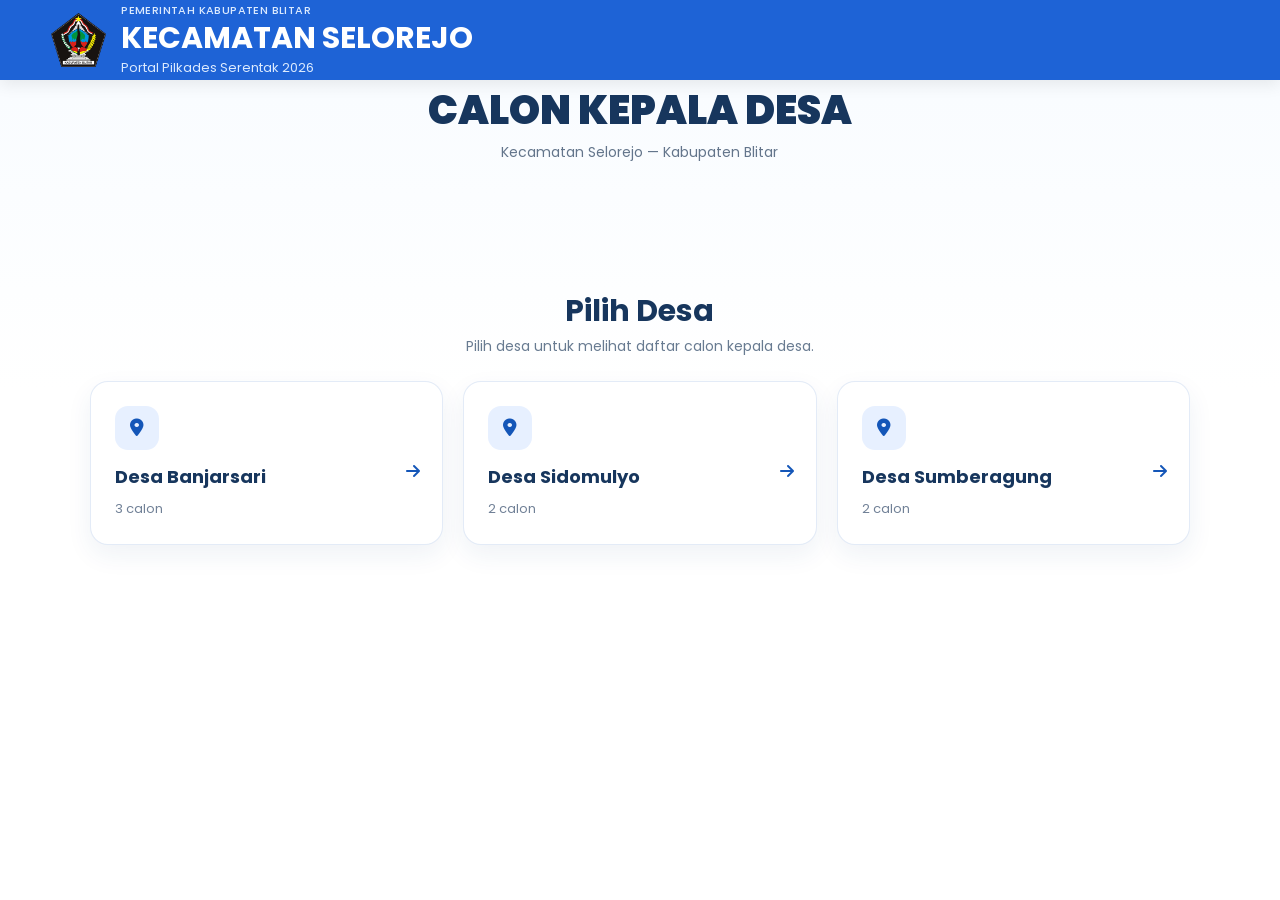
<file: profil-bacalon.html>
<!DOCTYPE html>
<html lang="id">
<head>
<meta charset="UTF-8">
<meta name="viewport" content="width=device-width, initial-scale=1.0">
<title>Profil Calon Kepala Desa — Pilkades Selorejo 2026</title>
<link rel="stylesheet" href="assets/css/style.css">
<link rel="stylesheet" href="assets/css/bacalon.css">
<link rel="stylesheet" href="https://cdnjs.cloudflare.com/ajax/libs/font-awesome/6.6.0/css/all.min.css">
</head>
<body>

<header class="header">
  <div class="container">
    <div class="logo">
      <img src="assets/images/logo-blitarkab.png" alt="Logo Kabupaten Blitar">
      <div class="logo-text">
        <small>PEMERINTAH KABUPATEN BLITAR</small>
        <h2>KECAMATAN SELOREJO</h2>
        <span>Portal Pilkades Serentak 2026</span>
      </div>
    </div>
  </div>
</header>

<main class="bacalon-page">
  <div class="container">
    <div class="bacalon-heading">
      <span class="bacalon-kicker">PILKADES SERENTAK 2026</span>
      <h1>CALON KEPALA DESA</h1>
      <p>Kecamatan Selorejo — Kabupaten Blitar</p>
    </div>
    <div id="bacalon-app"></div>
  </div>
</main>

<script src="assets/js/bacalon.js"></script>
<script>
(function () {
  const app = document.getElementById('bacalon-app');
  const params = new URLSearchParams(window.location.search);
  const desa = params.get('desa');
  const id = params.get('id');

  function esc(value) {
    return String(value ?? '').replace(/[&<>'"]/g, c => ({
      '&':'&amp;', '<':'&lt;', '>':'&gt;', "'":'&#39;', '"':'&quot;'
    }[c]));
  }

  function list(items) {
    const data = Array.isArray(items) ? items.filter(Boolean) : [];
    return data.length
      ? `<ul>${data.map(item => `<li>${esc(item)}</li>`).join('')}</ul>`
      : `<p class="muted">Belum tersedia</p>`;
  }

  /*
   * Data bacalon.js menyimpan nama file saja, misalnya:
   * "bjr-01.png"
   *
   * File fisiknya berada di:
   * assets/images/bacalon/bjr-01.png
   *
   * Karena itu path foto dibentuk di sini.
   */
  function photo(src, alt, cls = '') {
    if (!src) {
      return `<div class="candidate-photo placeholder ${cls}">
        <i class="fa-solid fa-user"></i>
        <span>Foto belum tersedia</span>
      </div>`;
    }

    const photoSrc =
      /^(https?:)?\/\//i.test(src) ||
      src.startsWith('/') ||
      src.startsWith('assets/')
        ? src
        : `assets/images/bacalon/${src}`;

    return `<img class="candidate-photo ${cls}"
      src="${esc(photoSrc)}"
      alt="${esc(alt)}">`;
  }

  function renderVillages() {
    const desaList = getDesaBacalon();

    app.innerHTML = `
      <section class="village-picker">
        <div class="section-intro">
          <h2>Pilih Desa</h2>
          <p>Pilih desa untuk melihat daftar calon kepala desa.</p>
        </div>
        <div class="village-grid">
          ${desaList.map(d => `
            <a class="village-card" href="profil-bacalon.html?desa=${encodeURIComponent(d)}">
              <span class="village-icon"><i class="fa-solid fa-location-dot"></i></span>
              <strong>Desa ${esc(d)}</strong>
              <span>${getBacalonByDesa(d).length} calon</span>
              <i class="fa-solid fa-arrow-right village-arrow"></i>
            </a>
          `).join('')}
        </div>
      </section>`;
  }

  function renderList(desaName) {
    const candidates = getBacalonByDesa(desaName);

    if (!candidates.length) return renderVillages();

    app.innerHTML = `
      <div class="page-actions">
        <a href="profil-bacalon.html">
          <i class="fa-solid fa-arrow-left"></i> Pilih Desa
        </a>
      </div>

      <section class="candidate-list">
        <div class="section-intro">
          <span class="village-label">DESA ${esc(desaName).toUpperCase()}</span>
          <h2>Daftar Calon</h2>
          <p>${candidates.length} calon terdaftar.</p>
        </div>

        <div class="candidate-grid">
          ${candidates.map(c => `
            <article class="candidate-card">
              <div class="candidate-card-photo">
                ${photo(c.foto_resmi, c.nama)}
                <span class="number-badge">${String(c.no_urut).padStart(2,'0')}</span>
              </div>

              <div class="candidate-card-body">
                <span class="candidate-village">DESA ${esc(c.desa).toUpperCase()}</span>
                <h3>${esc(c.nama)}</h3>
                <p>${esc(c.pekerjaan || '')}</p>

                <a class="profile-button" href="profil-bacalon.html?id=${encodeURIComponent(c.id)}">
                  Lihat Profil <i class="fa-solid fa-arrow-right"></i>
                </a>
              </div>
            </article>
          `).join('')}
        </div>
      </section>`;
  }

  function renderDetail(candidate) {
    if (!candidate) return renderVillages();

    const fullBirth = [
      candidate.tempat_lahir,
      candidate.tanggal_lahir
    ].filter(Boolean).join(', ');

    app.innerHTML = `
      <div class="page-actions">
        <a href="profil-bacalon.html?desa=${encodeURIComponent(candidate.desa)}">
          <i class="fa-solid fa-arrow-left"></i>
          Kembali ke Daftar ${esc(candidate.desa)}
        </a>
      </div>

      <article class="profile-detail">

        <div class="profile-hero">
          <div class="profile-photo-wrap">
            ${photo(candidate.foto_resmi, candidate.nama, 'detail-photo')}
          </div>

          <div class="profile-identity">
            <span class="number-large">${String(candidate.no_urut).padStart(2,'0')}</span>
            <span class="village-label">DESA ${esc(candidate.desa).toUpperCase()}</span>
            <h2>${esc(candidate.nama)}</h2>
            <p class="profile-job">${esc(candidate.pekerjaan || '')}</p>
          </div>
        </div>

        <section class="profile-section">
          <h3>
            <i class="fa-solid fa-id-card"></i>
            Profil Pribadi
          </h3>

          <div class="info-grid">
            <div>
              <span>Tempat / Tanggal Lahir</span>
              <strong>${esc(fullBirth)}</strong>
            </div>

            <div>
              <span>Alamat</span>
              <strong>${esc(candidate.alamat)}</strong>
            </div>

            <div>
              <span>Pendidikan Terakhir</span>
              <strong>${esc(candidate.pendidikan)}</strong>
            </div>

            <div>
              <span>Jurusan</span>
              <strong>${esc(candidate.jurusan)}</strong>
            </div>

            <div>
              <span>Sekolah</span>
              <strong>${esc(candidate.sekolah)}</strong>
            </div>

            <div>
              <span>Pekerjaan</span>
              <strong>${esc(candidate.pekerjaan)}</strong>
            </div>
          </div>
        </section>

        <section class="profile-section">
          <h3>
            <i class="fa-solid fa-graduation-cap"></i>
            Riwayat Pendidikan
          </h3>
          ${list(candidate.riwayat_pendidikan)}
        </section>

        <section class="profile-section">
          <h3>
            <i class="fa-solid fa-briefcase"></i>
            Riwayat Pekerjaan / Pengalaman
          </h3>
          ${list(candidate.pengalaman)}
        </section>

        <section class="profile-section vision-section">
          <h3>
            <i class="fa-solid fa-eye"></i>
            Visi
          </h3>
          <blockquote>${esc(candidate.visi || 'Belum tersedia')}</blockquote>
        </section>

        <section class="profile-section">
          <h3>
            <i class="fa-solid fa-list-ol"></i>
            Misi
          </h3>
          ${list(candidate.misi)}
        </section>

        <section class="profile-section motto-section">
          <h3>
            <i class="fa-solid fa-quote-left"></i>
            Motto
          </h3>
          <blockquote>${esc(candidate.motto || 'Belum tersedia')}</blockquote>
        </section>

        ${candidate.foto_informal ? `
        <section class="profile-section informal-section">
          <h3>
            <i class="fa-solid fa-camera"></i>
            Foto Informal
          </h3>
          <img
            src="${esc(candidate.foto_informal)}"
            alt="Foto informal ${esc(candidate.nama)}">
        </section>` : ''}

      </article>`;
  }

  if (id) {
    renderDetail(getBacalonById(id));
  } else if (desa) {
    renderList(desa);
  } else {
    renderVillages();
  }
})();
</script>
</body>
</html>
</file>
<file: assets/css/style.css>
/* ==========================================================
   PORTAL PILKADES SERENTAK 2026
   KECAMATAN SELOREJO
   STYLE.CSS
   PART 1
   Root Variables + Reset + Base + Utility
========================================================== */

/* ===========================
   GOOGLE FONT
=========================== */

@import url('https://fonts.googleapis.com/css2?family=Poppins:wght@300;400;500;600;700;800&display=swap');


/* ===========================
   ROOT VARIABLES
=========================== */

:root{

    --primary:#1E63D6;
    --primary-dark:#0E4BAF;
    --secondary:#FFD54A;

    --success:#2ECC71;
    --danger:#E74C3C;
    --warning:#F39C12;

    --white:#ffffff;
    --light:#f7f9fc;
    --gray:#6b7280;
    --dark:#1f2937;

    --border:#e5e7eb;

    --shadow-sm:0 5px 15px rgba(0,0,0,.08);
    --shadow-md:0 15px 35px rgba(0,0,0,.12);
    --shadow-lg:0 25px 50px rgba(0,0,0,.15);

    --radius-sm:8px;
    --radius:16px;
    --radius-lg:24px;
    --radius-full:100px;

    --transition:.35s ease;

}


/* ===========================
   RESET
=========================== */

*{

    margin:0;
    padding:0;
    box-sizing:border-box;

}


html{

    scroll-behavior:smooth;

}


body{

    font-family:'Poppins',sans-serif;
    font-size:16px;
    line-height:1.7;
    background:var(--white);
    color:var(--dark);
    overflow-x:hidden;

}


/* ===========================
   IMAGE
=========================== */

img{

    display:block;
    max-width:100%;

}


/* ===========================
   LINK
=========================== */

a{

    text-decoration:none;
    color:inherit;
    transition:var(--transition);

}


/* ===========================
   LIST
=========================== */

ul{

    list-style:none;

}


/* ===========================
   BUTTON
=========================== */

button{

    border:none;
    outline:none;
    background:none;
    cursor:pointer;
    font-family:inherit;

}


/* ===========================
   INPUT
=========================== */

input,
textarea,
select{

    font-family:inherit;
    outline:none;

}


/* ===========================
   CONTAINER
=========================== */

.container{

    width:min(1200px,92%);
    margin:auto;

}


/* ===========================
   SECTION
=========================== */

section{

    padding:90px 0;

}


/* ===========================
   TYPOGRAPHY
=========================== */

h1{

    font-size:64px;
    line-height:1.1;
    font-weight:800;

}

h2{

    font-size:46px;
    font-weight:700;
    line-height:1.2;

}

h3{

    font-size:28px;
    font-weight:700;

}

h4{

    font-size:22px;
    font-weight:600;

}

p{

    color:var(--gray);

}


/* ===========================
   SECTION TITLE
=========================== */

.section-title{

    text-align:center;
    margin-bottom:60px;

}

.section-title h2{

    color:var(--dark);
    margin-bottom:15px;

}

.section-title p{

    width:min(700px,100%);
    margin:auto;

}


/* ===========================
   GRID
=========================== */

.hero-grid,
.card-grid,
.count-grid{

    display:grid;
    gap:30px;

}


/* ===========================
   CARD
=========================== */

.card{

    background:var(--white);
    border-radius:var(--radius);
    overflow:hidden;
    box-shadow:var(--shadow-sm);
    transition:var(--transition);

}

.card:hover{

    transform:translateY(-10px);
    box-shadow:var(--shadow-md);

}


/* ===========================
   CARD BODY
=========================== */

.card-body{

    padding:28px;

}


/* ===========================
   BUTTON PRIMARY
=========================== */

.btn-primary{

    display:inline-flex;
    align-items:center;
    justify-content:center;
    gap:10px;

    padding:15px 34px;

    border-radius:var(--radius-full);

    background:var(--primary);

    color:var(--white);

    font-weight:600;

    transition:var(--transition);

}

.btn-primary:hover{

    background:var(--primary-dark);

    transform:translateY(-3px);

}


/* ===========================
   BUTTON OUTLINE
=========================== */

.btn-outline{

    display:inline-flex;
    align-items:center;
    justify-content:center;

    gap:10px;

    padding:15px 34px;

    border-radius:var(--radius-full);

    border:2px solid var(--white);

    color:var(--white);

    font-weight:600;

    transition:var(--transition);

}

.btn-outline:hover{

    background:var(--white);

    color:var(--primary);

}


/* ===========================
   BUTTON CARD
=========================== */

.btn-card{

    display:inline-block;

    margin-top:25px;

    padding:12px 30px;

    border-radius:50px;

    background:var(--primary);

    color:var(--white);

    font-weight:600;

}

.btn-card:hover{

    background:var(--primary-dark);

}


/* ===========================
   BADGE
=========================== */

.badge{

    display:inline-block;

    padding:10px 22px;

    border-radius:100px;

    background:rgba(255,255,255,.15);

    color:var(--white);

    font-size:14px;

    font-weight:600;

    letter-spacing:.5px;

    backdrop-filter:blur(8px);

}


/* ===========================
   SPACING
=========================== */

.mt-1{margin-top:10px;}
.mt-2{margin-top:20px;}
.mt-3{margin-top:30px;}
.mt-4{margin-top:40px;}
.mt-5{margin-top:50px;}

.mb-1{margin-bottom:10px;}
.mb-2{margin-bottom:20px;}
.mb-3{margin-bottom:30px;}
.mb-4{margin-bottom:40px;}
.mb-5{margin-bottom:50px;}

.text-center{

    text-align:center;

}


/* ===========================
   SCROLLBAR
=========================== */

::-webkit-scrollbar{

    width:10px;

}

::-webkit-scrollbar-track{

    background:#edf2f7;

}

::-webkit-scrollbar-thumb{

    background:var(--primary);
    border-radius:20px;

}

::-webkit-scrollbar-thumb:hover{

    background:var(--primary-dark);

}
/* ==========================================================
   PART 2
   HEADER • NAVBAR • LOGO
========================================================== */


/* ===========================
   HEADER
=========================== */

.header{

    position:fixed;
    top:0;
    left:0;
    width:100%;

    background:var(--primary);

    z-index:999;

    box-shadow:var(--shadow-sm);

    transition:.4s ease;

}


/* ===========================
   HEADER STICKY
=========================== */

.header.sticky{

    background:rgba(30,99,214,.97);

    backdrop-filter:blur(15px);

    box-shadow:0 10px 30px rgba(0,0,0,.15);

}


/* ===========================
   HEADER CONTAINER
=========================== */

.header .container{

    display:flex;

    justify-content:space-between;

    align-items:center;

    min-height:80px;

}


/* ===========================
   LOGO AREA
=========================== */

.logo{

    display:flex;

    align-items:center;

    gap:15px;

}


/* ===========================
   LOGO IMAGE
=========================== */

.logo img{

    width:55px;

    height:55px;

    object-fit:contain;

}


/* ===========================
   LOGO TEXT
=========================== */

.logo-text{

    display:flex;

    flex-direction:column;

}


/* ===========================
   SMALL TEXT
=========================== */

.logo-text small{

    color:#dbeafe;

    font-size:11px;

    font-weight:500;

    letter-spacing:.4px;

    text-transform:uppercase;

}


/* ===========================
   TITLE
=========================== */

.logo-text h2{

    font-size:30px;

    line-height:1.1;

    font-weight:700;

    color:#fff;

    margin:2px 0;

}


/* ===========================
   SUB TITLE
=========================== */

.logo-text span{

    color:#dbeafe;

    font-size:13px;

}


/* ===========================
   NAVIGATION
=========================== */

nav{

    display:flex;

    align-items:center;

}


/* ===========================
   NAV UL
=========================== */

nav ul{

    display:flex;

    align-items:center;

    gap:35px;

}


/* ===========================
   NAV LI
=========================== */

nav ul li{

    position:relative;

}


/* ===========================
   NAV LINK
=========================== */

nav ul li a{

    position:relative;

    color:#fff;

    font-size:15px;

    font-weight:600;

    transition:.35s;

    padding:8px 0;

}


/* ===========================
   UNDERLINE
=========================== */

nav ul li a::after{

    content:"";

    position:absolute;

    left:50%;

    bottom:-8px;

    width:0;

    height:3px;

    background:var(--secondary);

    border-radius:20px;

    transition:.35s;

    transform:translateX(-50%);

}


/* ===========================
   HOVER
=========================== */

nav ul li a:hover{

    color:var(--secondary);

}


nav ul li a:hover::after{

    width:100%;

}


/* ===========================
   ACTIVE
=========================== */

nav ul li a.active{

    color:var(--secondary);

}


nav ul li a.active::after{

    width:100%;

}


/* ===========================
   HERO OFFSET
=========================== */

.hero{

    margin-top:80px;

}


/* ===========================
   MOBILE BUTTON
=========================== */

.menu-toggle{

    display:none;

    width:45px;

    height:45px;

    border-radius:10px;

    background:#ffffff15;

    color:#fff;

    cursor:pointer;

    align-items:center;

    justify-content:center;

    font-size:22px;

}


/* ===========================
   NAV ANIMATION
=========================== */

nav ul li{

    animation:fadeMenu .5s ease forwards;

}


nav ul li:nth-child(1){

    animation-delay:.1s;

}

nav ul li:nth-child(2){

    animation-delay:.15s;

}

nav ul li:nth-child(3){

    animation-delay:.2s;

}

nav ul li:nth-child(4){

    animation-delay:.25s;

}

nav ul li:nth-child(5){

    animation-delay:.3s;

}

nav ul li:nth-child(6){

    animation-delay:.35s;

}

nav ul li:nth-child(7){

    animation-delay:.4s;

}

nav ul li:nth-child(8){

    animation-delay:.45s;

}


/* ===========================
   KEYFRAME
=========================== */

@keyframes fadeMenu{

    from{

        opacity:0;

        transform:translateY(-20px);

    }

    to{

        opacity:1;

        transform:translateY(0);

    }

}


/* ===========================
   HEADER HOVER
=========================== */

.header:hover{

    box-shadow:0 15px 35px rgba(0,0,0,.18);

}


/* ===========================
   SMOOTH NAV
=========================== */

nav a{

    display:flex;

    align-items:center;

}


/* ===========================
   DESKTOP ONLY
=========================== */

@media(min-width:993px){

    nav{

        display:flex !important;

    }

}


/* ===========================
   END PART 2
=========================== */
/* ==========================================================
   PART 3A
   HERO WRAPPER • HERO CONTENT
==========================================================*/


/*==============================
  HERO SECTION
===============================*/

.hero{

    position:relative;

    overflow:hidden;

    padding:120px 0 100px;

    background:linear-gradient(135deg,#0d47a1 0%,#1565c0 40%,#1976d2 100%);

    color:#fff;

}


/*==============================
  DECORATION
===============================*/

.hero::before{

    content:"";

    position:absolute;

    width:450px;
    height:450px;

    border-radius:50%;

    background:rgba(255,255,255,.08);

    top:-180px;
    right:-120px;

}


.hero::after{

    content:"";

    position:absolute;

    width:350px;
    height:350px;

    border-radius:50%;

    background:rgba(255,255,255,.05);

    left:-120px;
    bottom:-150px;

}


/*==============================
  HERO CONTAINER
===============================*/

.hero .container{

    position:relative;

    z-index:2;

}


/*==============================
  HERO GRID
===============================*/

.hero-grid{

    display:grid;

    grid-template-columns:1fr 1fr;

    align-items:center;

    gap:70px;

}


/*==============================
  HERO CONTENT
===============================*/

.hero-content{

    display:flex;

    flex-direction:column;

    justify-content:center;

}


/*==============================
  BADGE
===============================*/

.hero .badge{

    display:inline-flex;

    align-items:center;

    gap:10px;

    width:max-content;

    margin-bottom:25px;

    padding:12px 24px;

    background:rgba(255,255,255,.15);

    border:1px solid rgba(255,255,255,.2);

    backdrop-filter:blur(12px);

    border-radius:50px;

    font-size:14px;

    font-weight:600;

    letter-spacing:.8px;

    text-transform:uppercase;

}


/*==============================
  HERO TITLE
===============================*/

.hero-content h1{

    font-size:72px;

    font-weight:800;

    line-height:1.05;

    margin-bottom:10px;

    color:#fff;

}


.hero-content h1 span{

    color:#FFD54A;

}


/*==============================
  HERO SUBTITLE
===============================*/

.hero-content h2{

    font-size:34px;

    color:#ffffff;

    font-weight:600;

    margin-bottom:20px;

}


/*==============================
  HERO DESCRIPTION
===============================*/

.hero-content p{

    color:#e3f2fd;

    font-size:18px;

    max-width:560px;

    margin-bottom:40px;

    line-height:1.9;

}


/*==============================
  HERO BUTTON WRAPPER
===============================*/

.hero-button{

    display:flex;

    align-items:center;

    gap:20px;

    flex-wrap:wrap;

}


/*==============================
  PRIMARY BUTTON
===============================*/

.hero .btn-primary{

    padding:16px 34px;

    border-radius:60px;

    background:#FFD54A;

    color:#0d47a1;

    font-weight:700;

    box-shadow:0 15px 30px rgba(0,0,0,.18);

}


.hero .btn-primary:hover{

    transform:translateY(-5px);

    background:#ffca28;

}


/*==============================
  OUTLINE BUTTON
===============================*/

.hero .btn-outline{

    padding:16px 34px;

    border:2px solid rgba(255,255,255,.45);

    color:#fff;

    border-radius:60px;

    font-weight:600;

}


.hero .btn-outline:hover{

    background:#fff;

    color:#1565c0;

}


/*==============================
  ICON BUTTON
===============================*/

.hero-button i{

    font-size:16px;

}


/*==============================
  HERO CONTENT ANIMATION
===============================*/

.hero-content>*{

    animation:fadeUp .8s ease forwards;

    opacity:0;

}


.hero-content>*:nth-child(1){

    animation-delay:.15s;

}

.hero-content>*:nth-child(2){

    animation-delay:.30s;

}

.hero-content>*:nth-child(3){

    animation-delay:.45s;

}

.hero-content>*:nth-child(4){

    animation-delay:.60s;

}

.hero-content>*:nth-child(5){

    animation-delay:.75s;

}


/*==============================
  ANIMATION
===============================*/

@keyframes fadeUp{

    from{

        opacity:0;

        transform:translateY(40px);

    }

    to{

        opacity:1;

        transform:translateY(0);

    }

}


/*==============================
  HIGHLIGHT TEXT
===============================*/

.hero strong{

    color:#FFD54A;

}


/*==============================
  HERO SPACING
===============================*/

.hero-content>*:last-child{

    margin-bottom:0;

}


/*==============================
  SELECTION
===============================*/

.hero ::selection{

    background:#FFD54A;

    color:#0d47a1;

}
/* ==========================================================
   PART 3B
   HERO IMAGE • FLOATING CARD • DECORATION
==========================================================*/


/*==============================
  HERO IMAGE
===============================*/

.hero-image{

    position:relative;

    display:flex;

    justify-content:center;

    align-items:center;

}


.hero-image img{

    width:100%;

    max-width:520px;

    position:relative;

    z-index:5;

    animation:heroFloat 5s ease-in-out infinite;

}


/*==============================
  FLOATING ANIMATION
===============================*/

@keyframes heroFloat{

    0%{

        transform:translateY(0);

    }

    50%{

        transform:translateY(-18px);

    }

    100%{

        transform:translateY(0);

    }

}


/*==============================
  HERO SHADOW
===============================*/

.hero-image::before{

    content:"";

    position:absolute;

    width:420px;

    height:420px;

    border-radius:50%;

    background:rgba(255,255,255,.08);

    filter:blur(5px);

    z-index:1;

}


.hero-image::after{

    content:"";

    position:absolute;

    width:320px;

    height:320px;

    border-radius:50%;

    border:2px dashed rgba(255,255,255,.20);

    animation:rotateCircle 25s linear infinite;

}


/*==============================
  ROTATE
===============================*/

@keyframes rotateCircle{

    from{

        transform:rotate(0deg);

    }

    to{

        transform:rotate(360deg);

    }

}


/*==============================
  FLOATING CARD
===============================*/

.floating-card{

    position:absolute;

    right:-20px;

    bottom:40px;

    width:260px;

    background:#ffffff;

    color:#1f2937;

    border-radius:20px;

    padding:28px;

    box-shadow:0 20px 45px rgba(0,0,0,.18);

    z-index:20;

    animation:cardFloat 4s ease-in-out infinite;

}


/*==============================
  CARD FLOAT
===============================*/

@keyframes cardFloat{

    0%{

        transform:translateY(0);

    }

    50%{

        transform:translateY(-12px);

    }

    100%{

        transform:translateY(0);

    }

}


/*==============================
  CARD TITLE
===============================*/

.floating-card h3{

    font-size:42px;

    color:var(--primary);

    margin-bottom:5px;

    font-weight:800;

}


.floating-card>p{

    color:#666;

    font-weight:600;

    margin-bottom:18px;

}


/*==============================
  CARD LIST
===============================*/

.floating-card ul{

    display:flex;

    flex-direction:column;

    gap:12px;

}


/*==============================
  CARD ITEM
===============================*/

.floating-card li{

    display:flex;

    align-items:center;

    gap:10px;

    color:#444;

    font-size:15px;

    font-weight:500;

}


.floating-card li::before{

    content:"✔";

    width:24px;

    height:24px;

    display:flex;

    justify-content:center;

    align-items:center;

    border-radius:50%;

    background:var(--success);

    color:#fff;

    font-size:12px;

    flex-shrink:0;

}


/*==============================
  DECORATIVE DOTS
===============================*/

.hero-image .dots{

    position:absolute;

    left:-40px;

    top:50px;

    width:120px;

    height:120px;

    background-image:radial-gradient(#ffffff55 2px, transparent 2px);

    background-size:18px 18px;

    z-index:2;

}


/*==============================
  DECORATIVE BOX
===============================*/

.hero-image .square{

    position:absolute;

    right:20px;

    top:30px;

    width:70px;

    height:70px;

    border-radius:18px;

    background:rgba(255,255,255,.12);

    backdrop-filter:blur(10px);

    transform:rotate(20deg);

}


/*==============================
  GLOW
===============================*/

.hero-image .glow{

    position:absolute;

    width:180px;

    height:180px;

    border-radius:50%;

    background:#ffd54a55;

    filter:blur(60px);

    bottom:30px;

    left:20px;

    z-index:0;

}


/*==============================
  SCROLL INDICATOR
===============================*/

.scroll-indicator{

    position:absolute;

    left:50%;

    bottom:25px;

    transform:translateX(-50%);

    display:flex;

    flex-direction:column;

    align-items:center;

    gap:10px;

    color:#fff;

    font-size:13px;

    opacity:.85;

}


.scroll-indicator span{

    writing-mode:vertical-rl;

    letter-spacing:2px;

}


.scroll-indicator i{

    animation:scrollDown 1.8s infinite;

}


@keyframes scrollDown{

    0%{

        transform:translateY(0);

        opacity:0;

    }

    40%{

        opacity:1;

    }

    100%{

        transform:translateY(18px);

        opacity:0;

    }

}


/*==============================
  HERO RESPONSIVE PREP
===============================*/

.hero-image img{

    transition:.4s;

}

.hero-image:hover img{

    transform:scale(1.03);

}

.hero-image:hover .floating-card{

    transform:translateY(-10px);

}


/*==============================
  END PART 3B
===============================*/
/* ==========================================================
   PART 4
   COUNTDOWN SECTION
========================================================== */


/* ===========================
   COUNTDOWN
=========================== */

.countdown{

    position:relative;

    padding:100px 0;

    background:#f7f9fc;

    overflow:hidden;

}


/* ===========================
   BACKGROUND
=========================== */

.countdown::before{

    content:"";

    position:absolute;

    top:-120px;

    right:-120px;

    width:350px;

    height:350px;

    border-radius:50%;

    background:rgba(30,99,214,.05);

}

.countdown::after{

    content:"";

    position:absolute;

    bottom:-120px;

    left:-120px;

    width:280px;

    height:280px;

    border-radius:50%;

    background:rgba(255,213,74,.20);

}


/* ===========================
   TITLE
=========================== */

.countdown .container{

    position:relative;

    z-index:2;

    text-align:center;

}

.countdown h2{

    color:var(--primary);

    margin-bottom:12px;

}

.countdown> .container> p{

    font-size:18px;

    margin-bottom:60px;

    color:var(--gray);

}


/* ===========================
   GRID
=========================== */

.count-grid{

    display:grid;

    grid-template-columns:repeat(4,1fr);

    gap:30px;

    margin-bottom:60px;

}


/* ===========================
   COUNT BOX
=========================== */

.count-box{

    background:#fff;

    padding:40px 20px;

    border-radius:20px;

    text-align:center;

    box-shadow:0 15px 35px rgba(0,0,0,.08);

    transition:.35s;

    border:1px solid rgba(0,0,0,.05);

}


/* ===========================
   HOVER
=========================== */

.count-box:hover{

    transform:translateY(-10px);

    box-shadow:0 25px 45px rgba(0,0,0,.12);

}


/* ===========================
   NUMBER
=========================== */

.count-box h1{

    font-size:64px;

    color:var(--primary);

    font-weight:800;

    line-height:1;

    margin-bottom:12px;

}


/* ===========================
   LABEL
=========================== */

.count-box span{

    display:block;

    font-size:17px;

    color:var(--gray);

    font-weight:600;

    text-transform:uppercase;

    letter-spacing:1px;

}


/* ===========================
   ICON
=========================== */

.count-box::before{

    content:"";

    display:block;

    width:70px;

    height:5px;

    background:var(--secondary);

    border-radius:10px;

    margin:0 auto 25px;

}


/* ===========================
   DATE PANEL
=========================== */

.tanggal{

    max-width:700px;

    margin:auto;

    background:#fff;

    border-radius:20px;

    padding:35px;

    box-shadow:0 15px 35px rgba(0,0,0,.08);

}


/* ===========================
   CALENDAR ICON
=========================== */

.tanggal i{

    font-size:42px;

    color:var(--primary);

    margin-bottom:15px;

}


/* ===========================
   DATE TEXT
=========================== */

.tanggal{

    color:var(--gray);

    font-size:18px;

}


.tanggal h3{

    margin-top:12px;

    font-size:30px;

    color:var(--dark);

}


/* ===========================
   ANIMATION
=========================== */

.count-box{

    animation:zoomBox .7s ease forwards;

    opacity:0;

}

.count-box:nth-child(1){

    animation-delay:.2s;

}

.count-box:nth-child(2){

    animation-delay:.35s;

}

.count-box:nth-child(3){

    animation-delay:.5s;

}

.count-box:nth-child(4){

    animation-delay:.65s;

}


@keyframes zoomBox{

    from{

        opacity:0;

        transform:translateY(40px);

    }

    to{

        opacity:1;

        transform:translateY(0);

    }

}


/* ===========================
   PULSE NUMBER
=========================== */

.count-box h1{

    animation:pulseNumber 2.5s infinite;

}

@keyframes pulseNumber{

    0%{

        transform:scale(1);

    }

    50%{

        transform:scale(1.08);

    }

    100%{

        transform:scale(1);

    }

}


/* ===========================
   RESPONSIVE PREP
=========================== */

@media(max-width:992px){

    .count-grid{

        grid-template-columns:repeat(2,1fr);

    }

}

@media(max-width:576px){

    .count-grid{

        grid-template-columns:1fr;

    }

    .count-box h1{

        font-size:52px;

    }

    .tanggal{

        padding:25px;

    }

    .tanggal h3{

        font-size:22px;

    }

}


/* ===========================
   END PART 4
=========================== */
/* ==========================================================
   PART 5
   PROFIL PILKADES & DESA PELAKSANA
==========================================================*/


/*==================================================
  PROFIL SECTION
==================================================*/

.profil{

    background:#ffffff;

    position:relative;

    padding:100px 0;

}


.profil::before{

    content:"";

    position:absolute;

    width:250px;

    height:250px;

    border-radius:50%;

    background:rgba(30,99,214,.05);

    right:-80px;

    top:-80px;

}


.profil .section-title{

    max-width:850px;

    margin:auto;

}


.profil .section-title h2{

    color:var(--primary);

    margin-bottom:20px;

}


.profil .section-title p{

    font-size:18px;

    line-height:1.9;

}


/*==================================================
  DESA SECTION
==================================================*/

.desa{

    background:#f7f9fc;

    padding:100px 0;

}


.desa .section-title{

    margin-bottom:60px;

}


.desa .section-title h2{

    color:var(--primary);

}


.desa .section-title p{

    max-width:720px;

    margin:auto;

}


/*==================================================
  CARD GRID
==================================================*/

.card-grid{

    display:grid;

    grid-template-columns:repeat(3,1fr);

    gap:35px;

}


/*==================================================
  CARD
==================================================*/

.card{

    background:#ffffff;

    border-radius:20px;

    overflow:hidden;

    box-shadow:0 15px 35px rgba(0,0,0,.08);

    transition:.4s;

    position:relative;

}


.card:hover{

    transform:translateY(-12px);

    box-shadow:0 25px 50px rgba(0,0,0,.15);

}


/*==================================================
  CARD IMAGE
==================================================*/

.card img{

    width:100%;

    height:250px;

    object-fit:cover;

    transition:.5s;

}


.card:hover img{

    transform:scale(1.08);

}


/*==================================================
  CARD BODY
==================================================*/

.card-body{

    padding:28px;

}


/*==================================================
  TITLE
==================================================*/

.card-body h3{

    color:var(--primary);

    margin-bottom:15px;

    font-size:26px;

}


/*==================================================
  DESCRIPTION
==================================================*/

.card-body>p{

    color:#666;

    line-height:1.8;

    margin-bottom:25px;

}


/*==================================================
  INFO BOX
==================================================*/

.info{

    margin-bottom:25px;

}


.info p{

    display:flex;

    align-items:center;

    gap:12px;

    margin-bottom:12px;

    color:#555;

    font-size:15px;

}


/*==================================================
  ICON
==================================================*/

.info i{

    width:36px;

    height:36px;

    display:flex;

    justify-content:center;

    align-items:center;

    border-radius:50%;

    background:rgba(30,99,214,.1);

    color:var(--primary);

    font-size:15px;

}


/*==================================================
  BUTTON
==================================================*/

.btn-card{

    display:inline-flex;

    align-items:center;

    justify-content:center;

    padding:14px 28px;

    background:var(--primary);

    color:#fff;

    border-radius:50px;

    font-weight:600;

    transition:.35s;

}


.btn-card:hover{

    background:var(--primary-dark);

    transform:translateY(-3px);

}


/*==================================================
  CARD TOP BAR
==================================================*/

.card::before{

    content:"";

    position:absolute;

    top:0;

    left:0;

    width:100%;

    height:5px;

    background:linear-gradient(
        90deg,
        var(--primary),
        var(--secondary)
    );

}


/*==================================================
  IMAGE OVERLAY
==================================================*/

.card::after{

    content:"";

    position:absolute;

    left:0;

    top:0;

    width:100%;

    height:250px;

    background:linear-gradient(
        transparent,
        rgba(0,0,0,.15)
    );

    pointer-events:none;

}


/*==================================================
  ANIMATION
==================================================*/

.card{

    opacity:0;

    animation:cardUp .8s ease forwards;

}


.card:nth-child(1){

    animation-delay:.2s;

}


.card:nth-child(2){

    animation-delay:.4s;

}


.card:nth-child(3){

    animation-delay:.6s;

}


@keyframes cardUp{

    from{

        opacity:0;

        transform:translateY(40px);

    }

    to{

        opacity:1;

        transform:translateY(0);

    }

}


/*==================================================
  RESPONSIVE PREPARATION
==================================================*/

@media(max-width:992px){

    .card-grid{

        grid-template-columns:repeat(2,1fr);

    }

}


@media(max-width:768px){

    .card-grid{

        grid-template-columns:1fr;

    }

    .card img{

        height:230px;

    }

}


/*==================================================
  HOVER EFFECT
==================================================*/

.card:hover .btn-card{

    letter-spacing:.5px;

}


.card:hover .info i{

    transform:rotate(360deg);

    transition:.6s;

}


/*==================================================
  SHADOW
==================================================*/

.card{

    border:1px solid rgba(0,0,0,.04);

}


/*==================================================
  END PART 5
==================================================*/
/* ==========================================================
   PART 6
   BERITA & PENGUMUMAN
========================================================== */


/*==================================================
  BERITA SECTION
==================================================*/

.berita{

    position:relative;

    padding:100px 0;

    background:#ffffff;

    overflow:hidden;

}


.berita::before{

    content:"";

    position:absolute;

    top:-180px;

    left:-120px;

    width:350px;

    height:350px;

    border-radius:50%;

    background:rgba(30,99,214,.05);

}


.berita::after{

    content:"";

    position:absolute;

    bottom:-120px;

    right:-120px;

    width:280px;

    height:280px;

    border-radius:50%;

    background:rgba(255,213,74,.18);

}


/*==================================================
  CONTAINER
==================================================*/

.berita .container{

    position:relative;

    z-index:2;

}


/*==================================================
  SECTION TITLE
==================================================*/

.berita .section-title{

    margin-bottom:60px;

}


.berita .section-title h2{

    color:var(--primary);

}


.berita .section-title p{

    max-width:700px;

    margin:auto;

}


/*==================================================
  BERITA CARD
==================================================*/

.berita-card{

    position:relative;

    overflow:hidden;

    border-radius:20px;

    background:#fff;

    box-shadow:0 15px 35px rgba(0,0,0,.08);

    transition:.4s;

}


.berita-card:hover{

    transform:translateY(-12px);

    box-shadow:0 25px 55px rgba(0,0,0,.15);

}


/*==================================================
  IMAGE
==================================================*/

.berita-card img{

    width:100%;

    height:240px;

    object-fit:cover;

    transition:.5s;

}


.berita-card:hover img{

    transform:scale(1.08);

}


/*==================================================
  BODY
==================================================*/

.berita-card .card-body{

    padding:28px;

}


/*==================================================
  KATEGORI
==================================================*/

.kategori{

    display:inline-block;

    padding:8px 18px;

    background:rgba(30,99,214,.10);

    color:var(--primary);

    border-radius:50px;

    font-size:13px;

    font-weight:600;

    margin-bottom:18px;

}


/*==================================================
  TITLE
==================================================*/

.berita-card h3{

    font-size:24px;

    color:var(--dark);

    line-height:1.4;

    margin-bottom:15px;

    transition:.35s;

}


.berita-card:hover h3{

    color:var(--primary);

}


/*==================================================
  DESCRIPTION
==================================================*/

.berita-card p{

    color:#666;

    line-height:1.8;

    margin-bottom:22px;

}


/*==================================================
  LINK
==================================================*/

.berita-card a{

    display:inline-flex;

    align-items:center;

    gap:10px;

    color:var(--primary);

    font-weight:600;

    transition:.35s;

}


.berita-card a::after{

    content:"→";

    transition:.35s;

}


.berita-card:hover a{

    color:var(--primary-dark);

}


.berita-card:hover a::after{

    transform:translateX(6px);

}


/*==================================================
  TOP LINE
==================================================*/

.berita-card::before{

    content:"";

    position:absolute;

    left:0;

    top:0;

    width:100%;

    height:5px;

    background:linear-gradient(
        90deg,
        var(--primary),
        var(--secondary)
    );

}


/*==================================================
  IMAGE OVERLAY
==================================================*/

.berita-card::after{

    content:"";

    position:absolute;

    left:0;

    top:0;

    width:100%;

    height:240px;

    background:linear-gradient(
        transparent,
        rgba(0,0,0,.18)
    );

    pointer-events:none;

}


/*==================================================
  CARD ANIMATION
==================================================*/

.berita-card{

    opacity:0;

    animation:fadeNews .8s ease forwards;

}


.berita-card:nth-child(1){

    animation-delay:.2s;

}


.berita-card:nth-child(2){

    animation-delay:.4s;

}


.berita-card:nth-child(3){

    animation-delay:.6s;

}


@keyframes fadeNews{

    from{

        opacity:0;

        transform:translateY(40px);

    }

    to{

        opacity:1;

        transform:translateY(0);

    }

}


/*==================================================
  HOVER EFFECT
==================================================*/

.berita-card:hover{

    border-color:rgba(30,99,214,.15);

}


.berita-card:hover .kategori{

    background:var(--primary);

    color:#fff;

}


/*==================================================
  GRID
==================================================*/

.berita .card-grid{

    display:grid;

    grid-template-columns:repeat(3,1fr);

    gap:35px;

}


/*==================================================
  RESPONSIVE
==================================================*/

@media(max-width:992px){

    .berita .card-grid{

        grid-template-columns:repeat(2,1fr);

    }

}


@media(max-width:768px){

    .berita .card-grid{

        grid-template-columns:1fr;

    }

    .berita-card img{

        height:220px;

    }

}


/*==================================================
  BORDER
==================================================*/

.berita-card{

    border:1px solid rgba(0,0,0,.05);

}


/*==================================================
  SHADOW IMPROVEMENT
==================================================*/

.berita-card:hover{

    box-shadow:0 30px 60px rgba(0,0,0,.18);

}


/*==================================================
  END PART 6
==================================================*/
/* ==========================================================
   PART 7
   FOOTER • BACK TO TOP • GLOBAL FINISHING
==========================================================*/


/*==================================================
  FOOTER
==================================================*/

.footer{

    background:linear-gradient(
        135deg,
        #0d47a1,
        #1565c0
    );

    color:#ffffff;

    padding:70px 0 30px;

    position:relative;

    overflow:hidden;

}


.footer::before{

    content:"";

    position:absolute;

    width:300px;

    height:300px;

    border-radius:50%;

    background:rgba(255,255,255,.05);

    top:-120px;

    right:-120px;

}


.footer::after{

    content:"";

    position:absolute;

    width:220px;

    height:220px;

    border-radius:50%;

    background:rgba(255,255,255,.05);

    left:-80px;

    bottom:-80px;

}


/*==================================================
  FOOTER CONTAINER
==================================================*/

.footer .container{

    position:relative;

    z-index:2;

    text-align:center;

}


/*==================================================
  FOOTER TEXT
==================================================*/

.footer p{

    color:#ffffff;

    font-size:15px;

    letter-spacing:.3px;

}


/*==================================================
  BACK TO TOP
==================================================*/

.back-top{

    position:fixed;

    right:25px;

    bottom:25px;

    width:55px;

    height:55px;

    border-radius:50%;

    border:none;

    background:var(--primary);

    color:#ffffff;

    font-size:20px;

    cursor:pointer;

    display:flex;

    justify-content:center;

    align-items:center;

    box-shadow:0 12px 25px rgba(0,0,0,.20);

    transition:.35s;

    z-index:999;

}


/*==================================================
  BACK TO TOP HOVER
==================================================*/

.back-top:hover{

    background:var(--primary-dark);

    transform:translateY(-6px);

}


/*==================================================
  BACK TO TOP ICON
==================================================*/

.back-top i{

    transition:.35s;

}


.back-top:hover i{

    transform:translateY(-3px);

}


/*==================================================
  GLOBAL HOVER
==================================================*/

img{

    transition:.4s;

}


img:hover{

    opacity:.96;

}


/*==================================================
  SELECTION
==================================================*/

::selection{

    background:var(--secondary);

    color:var(--dark);

}


/*==================================================
  FOCUS
==================================================*/

a:focus,
button:focus{

    outline:none;

}


/*==================================================
  TRANSITION
==================================================*/

a,
button,
.card,
.count-box,
.berita-card{

    transition:.35s ease;

}


/*==================================================
  FADE IN
==================================================*/

.fade-in{

    opacity:0;

    transform:translateY(30px);

    transition:.8s;

}


.fade-in.show{

    opacity:1;

    transform:translateY(0);

}


/*==================================================
  ZOOM IN
==================================================*/

.zoom-in{

    animation:zoomIn .8s ease;

}


@keyframes zoomIn{

    from{

        opacity:0;

        transform:scale(.8);

    }

    to{

        opacity:1;

        transform:scale(1);

    }

}


/*==================================================
  FLOAT
==================================================*/

.float{

    animation:floating 5s ease-in-out infinite;

}


@keyframes floating{

    0%{

        transform:translateY(0);

    }

    50%{

        transform:translateY(-10px);

    }

    100%{

        transform:translateY(0);

    }

}


/*==================================================
  SHADOW UTILITIES
==================================================*/

.shadow-sm{

    box-shadow:0 10px 20px rgba(0,0,0,.08);

}


.shadow{

    box-shadow:0 15px 35px rgba(0,0,0,.12);

}


.shadow-lg{

    box-shadow:0 25px 50px rgba(0,0,0,.18);

}


/*==================================================
  RADIUS
==================================================*/

.radius{

    border-radius:16px;

}


.radius-lg{

    border-radius:24px;

}


.radius-full{

    border-radius:999px;

}


/*==================================================
  SPACING UTILITIES
==================================================*/

.py-100{

    padding:100px 0;

}


.py-80{

    padding:80px 0;

}


.py-60{

    padding:60px 0;

}


.mb-20{

    margin-bottom:20px;

}


.mb-30{

    margin-bottom:30px;

}


.mb-40{

    margin-bottom:40px;

}


/*==================================================
  TEXT
==================================================*/

.text-white{

    color:#ffffff;

}


.text-primary{

    color:var(--primary);

}


.text-center{

    text-align:center;

}


/*==================================================
  BORDER
==================================================*/

.border{

    border:1px solid rgba(0,0,0,.08);

}


/*==================================================
  LOADER (OPTIONAL)
==================================================*/

.preloader{

    position:fixed;

    inset:0;

    background:#ffffff;

    display:flex;

    justify-content:center;

    align-items:center;

    z-index:99999;

}


.loader{

    width:60px;

    height:60px;

    border:5px solid #eeeeee;

    border-top-color:var(--primary);

    border-radius:50%;

    animation:spin .8s linear infinite;

}


@keyframes spin{

    to{

        transform:rotate(360deg);

    }

}


/*==================================================
  SCROLLBAR
==================================================*/

::-webkit-scrollbar{

    width:10px;

}


::-webkit-scrollbar-track{

    background:#edf2f7;

}


::-webkit-scrollbar-thumb{

    background:var(--primary);

    border-radius:20px;

}


::-webkit-scrollbar-thumb:hover{

    background:var(--primary-dark);

}


/*==================================================
  END OF STYLE.CSS
==================================================*/
/*==================================================
RUNNING AGENDA
==================================================*/

.running-info{
    background:#0B5ED7;
    color:#fff;
    overflow:hidden;
    height:46px;
    display:flex;
    align-items:center;
}

.running-info .container{
    display:flex;
    align-items:center;
    gap:20px;
    width:100%;
}

.running-label{
    flex-shrink:0;
    background:#084298;
    padding:8px 18px;
    border-radius:30px;
    font-weight:700;
    font-size:14px;
    letter-spacing:.5px;
}

.running-text{
    overflow:hidden;
    width:100%;
    white-space:nowrap;
}

.running-text span{
    display:inline-block;
    padding-left:100%;
    animation:marquee 30s linear infinite;
    font-size:15px;
    font-weight:500;
}

.running-text span:hover{
    animation-play-state:paused;
}

@keyframes marquee{

    from{
        transform:translateX(0);
    }

    to{
        transform:translateX(-100%);
    }

}
</file>
<file: assets/css/bacalon.css>
/* ==========================================================
   PROFIL BAKAL CALON — PILKADES SELOREJO 2026
========================================================== */

.bacalon-page{
  min-height:calc(100vh - 90px);
  padding:46px 20px 70px;
  background:linear-gradient(180deg,#f7fbff 0%,#ffffff 48%);
}

/* =========================
   HEADER
========================= */

.bacalon-heading{
  text-align:center;
  max-width:900px;
  margin:0 auto 32px;
}

.bacalon-kicker,
.village-label{
  display:inline-block;
  color:#1456b8;
  font-size:12px;
  font-weight:800;
  letter-spacing:.08em;
}

.bacalon-kicker{
  padding:6px 12px;
  border-radius:999px;
  background:#e7f0ff;
  margin-bottom:10px;
}

.bacalon-heading h1{
  margin:0;
  color:#17365d;
  font-size:clamp(25px,3.5vw,40px);
  line-height:1.12;
  font-weight:900;
}

.bacalon-heading p{
  margin:8px 0 0;
  color:#63758b;
  font-size:14px;
}

/* =========================
   SECTION INTRO
========================= */

.section-intro{
  text-align:center;
  margin-bottom:22px;
}

.section-intro h2{
  margin:6px 0;
  color:#17365d;
  font-size:clamp(22px,2.7vw,30px);
  line-height:1.2;
}

.section-intro p{
  margin:0;
  color:#687b91;
  font-size:14px;
}

/* =========================
   DESA
========================= */

.village-grid,
.candidate-grid{
  display:grid;
  grid-template-columns:repeat(3,minmax(0,1fr));
  gap:20px;
  max-width:1100px;
  margin:0 auto;
}

.village-card{
  position:relative;
  display:flex;
  flex-direction:column;
  gap:6px;
  padding:24px;
  text-decoration:none;
  background:#fff;
  border:1px solid rgba(25,92,190,.12);
  border-radius:18px;
  box-shadow:0 10px 26px rgba(22,67,126,.07);
  transition:transform .2s ease,box-shadow .2s ease;
}

.village-card:hover,
.candidate-card:hover{
  transform:translateY(-3px);
  box-shadow:0 14px 30px rgba(22,67,126,.12);
}

.village-icon{
  width:44px;
  height:44px;
  display:flex;
  align-items:center;
  justify-content:center;
  border-radius:13px;
  background:#e7f0ff;
  color:#1456b8;
  font-size:18px;
  margin-bottom:6px;
}

.village-card strong{
  color:#17365d;
  font-size:18px;
}

.village-card span:not(.village-icon){
  color:#718197;
  font-size:13px;
}

.village-arrow{
  position:absolute;
  right:22px;
  top:50%;
  color:#1456b8;
}

/* =========================
   PAGE ACTION
========================= */

.page-actions{
  max-width:1100px;
  margin:0 auto 20px;
}

.page-actions a{
  color:#1456b8;
  text-decoration:none;
  font-size:14px;
  font-weight:700;
}

/* =========================
   CANDIDATE CARD
========================= */

.candidate-card{
  overflow:hidden;
  background:#fff;
  border:1px solid rgba(25,92,190,.12);
  border-radius:20px;
  box-shadow:0 10px 26px rgba(22,67,126,.07);
  transition:transform .2s ease,box-shadow .2s ease;
}

.candidate-card-photo{
  position:relative;
  background:#eef4fb;
}

.candidate-photo{
  display:block;
  width:100%;
  height:300px;
  object-fit:contain;
  background:#f5f7fa;
}

.candidate-photo.placeholder{
  display:flex;
  flex-direction:column;
  align-items:center;
  justify-content:center;
  gap:7px;
  color:#8da0b5;
  font-size:13px;
}

.candidate-photo.placeholder i{
  font-size:48px;
}

.number-badge{
  position:absolute;
  left:16px;
  bottom:16px;
  width:46px;
  height:46px;
  display:flex;
  align-items:center;
  justify-content:center;
  border-radius:14px;
  background:#1456b8;
  color:#fff;
  font-size:18px;
  font-weight:900;
  box-shadow:0 6px 16px rgba(20,86,184,.25);
}

.candidate-card-body{
  padding:19px;
}

.candidate-card-body h3{
  margin:5px 0 4px;
  color:#17365d;
  font-size:14px;
  font-weight:400 !important;
  line-height:1.25;
  text-transform:none !important;
  letter-spacing:normal;
  word-break:normal;
  overflow-wrap:normal;
}

.candidate-card-body p{
  margin:0 0 15px;
  color:#718197;
  font-size:13px;
  min-height:20px;
}

.profile-button{
  display:inline-flex;
  align-items:center;
  gap:7px;
  padding:9px 13px;
  border-radius:10px;
  background:#1456b8;
  color:#fff;
  text-decoration:none;
  font-size:13px;
  font-weight:700;
}

/* =========================
   DETAIL PROFILE
========================= */

.profile-detail{
  max-width:1000px;
  margin:0 auto;
  background:#fff;
  border:1px solid rgba(25,92,190,.12);
  border-radius:24px;
  box-shadow:0 14px 36px rgba(22,67,126,.08);
  overflow:hidden;
}

.profile-hero{
  display:grid;
  grid-template-columns:280px 1fr;
  gap:30px;
  align-items:center;
  padding:30px;
  background:linear-gradient(135deg,#eef5ff,#fff);
}

.profile-photo-wrap{
  width:260px;
  max-width:100%;
}

.detail-photo{
  display:block;
  width:100%;
  height:310px;
  object-fit:contain;
  border-radius:18px;
  box-shadow:0 10px 24px rgba(22,67,126,.12);
  background:#f5f7fa;
}

.profile-identity h2{
  margin:7px 0 4px;
  color:#17365d;
  font-size:clamp(26px,3.5vw,38px);
  line-height:1.08;
}

.number-large{
  display:block;
  color:#1456b8;
  font-size:38px;
  font-weight:900;
  line-height:1;
  margin-bottom:10px;
}

.profile-job{
  margin:0;
  color:#667a91;
  font-size:14px;
  font-weight:600;
}

/* =========================
   PROFILE SECTION
========================= */

.profile-section{
  padding:26px 30px;
  border-top:1px solid #edf2f7;
}

.profile-section h3{
  display:flex;
  align-items:center;
  gap:9px;
  margin:0 0 16px;
  color:#17365d;
  font-size:18px;
}

.profile-section h3 i{
  color:#1456b8;
}

.info-grid{
  display:grid;
  grid-template-columns:repeat(2,minmax(0,1fr));
  gap:15px;
}

.info-grid div{
  padding:13px 15px;
  background:#f8fafc;
  border-radius:12px;
}

.info-grid span{
  display:block;
  margin-bottom:4px;
  color:#7a8b9f;
  font-size:12px;
}

.info-grid strong{
  color:#263c57;
  font-size:14px;
  line-height:1.45;
}

.profile-section ul{
  margin:0;
  padding-left:21px;
  color:#465d76;
  font-size:14px;
  line-height:1.65;
}

.profile-section li{
  margin-bottom:6px;
}

blockquote{
  margin:0;
  padding:17px 19px;
  border-left:4px solid #1456b8;
  border-radius:0 13px 13px 0;
  background:#f7fbff;
  color:#263c57;
  font-size:15px;
  line-height:1.65;
}

.motto-section blockquote{
  text-align:center;
  border-left:0;
  border-radius:13px;
  font-weight:800;
}

.informal-section img{
  width:100%;
  max-height:520px;
  object-fit:contain;
  border-radius:15px;
  background:#f5f7fa;
}

.muted{
  color:#8a98a9;
  font-size:14px;
}

/* =========================
   MOBILE
========================= */

@media(max-width:800px){

  .village-grid,
  .candidate-grid{
    grid-template-columns:1fr;
  }

  .profile-hero{
    grid-template-columns:1fr;
    padding:22px;
    gap:22px;
  }

  .profile-photo-wrap{
    width:260px;
    max-width:100%;
    margin:0 auto;
  }

  .detail-photo{
    height:310px;
  }

  .profile-section{
    padding:22px;
  }

  .info-grid{
    grid-template-columns:1fr;
  }

  .bacalon-page{
    padding-top:32px;
  }

  .bacalon-heading h1{
    font-size:28px;
  }

  .section-intro h2{
    font-size:23px;
  }

  .candidate-photo{
    height:300px;
  }
}
/* ==========================================================
   BAKAL CALON — SATU PER BARIS
========================================================== */

.desa-bacalon-list{
    grid-template-columns:1fr !important;
}

.desa-bacalon-card{
    grid-template-columns:58px minmax(0,1fr) 16px !important;
    gap:12px !important;
    padding:9px 10px !important;
}

.desa-bacalon-photo{
    width:58px !important;
    height:70px !important;
}

.desa-bacalon-info strong{
    font-size:14px !important;
    font-weight:400 !important;
    line-height:1.3 !important;
    text-transform:none !important;
    letter-spacing:normal !important;
    word-break:normal !important;
    overflow-wrap:normal !important;
    white-space:normal !important;
}
</file>
